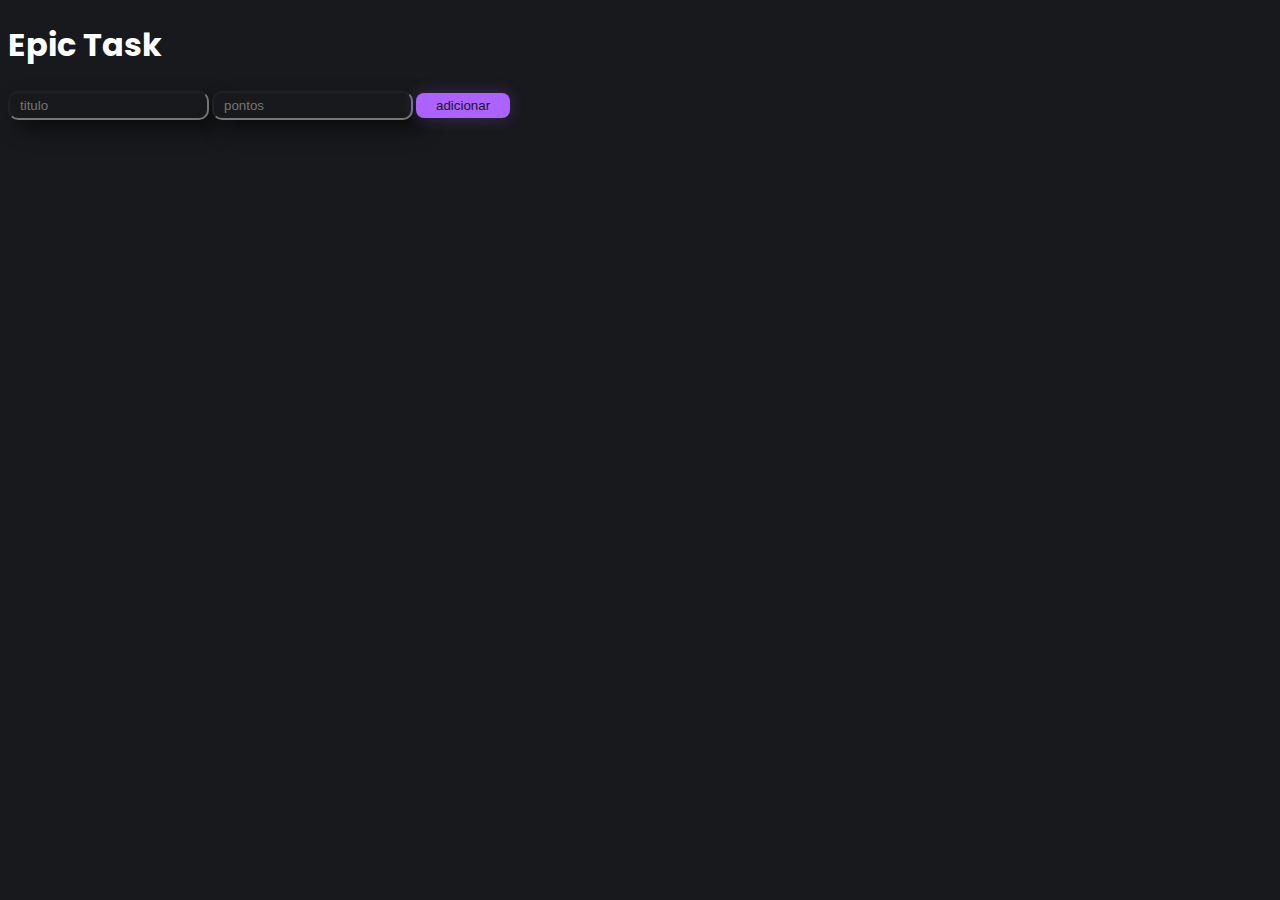
<file: 6.crud/index.html>
<!DOCTYPE html>
<html lang="PT-BR">

<head>
    <meta charset="UTF-8">
    <meta http-equiv="X-UA-Compatible" content="IE=edge">
    <meta name="viewport" content="width=device-width, initial-scale=1.0">
    <link rel="stylesheet" href="style.css">
    <title>epic Task</title>
</head>

<body>
    <h1>Epic Task</h1>

    <form action="">
        <label for="titulo" class="hide"></label>
        <input type="text" name="titulo" id="titulo" placeholder="titulo">

        <label for="pontos" class="hide"></label>
        <input type="number" name="pontos" id="pontos" placeholder="pontos">

        <button id="botaoAdicionar" class="botao">adicionar</button>
    </form>

    <section id="tarefas">
        <!-- <div role="card" class="card">
            <h2>protótipo</h2>
            <span>50 pontos</span>
            <meter value="50"></meter>
            <button class="botao">finalizar</button>
        </div> -->
    </section>

    <script src="index.js"></script>
</body>

</html>
</file>
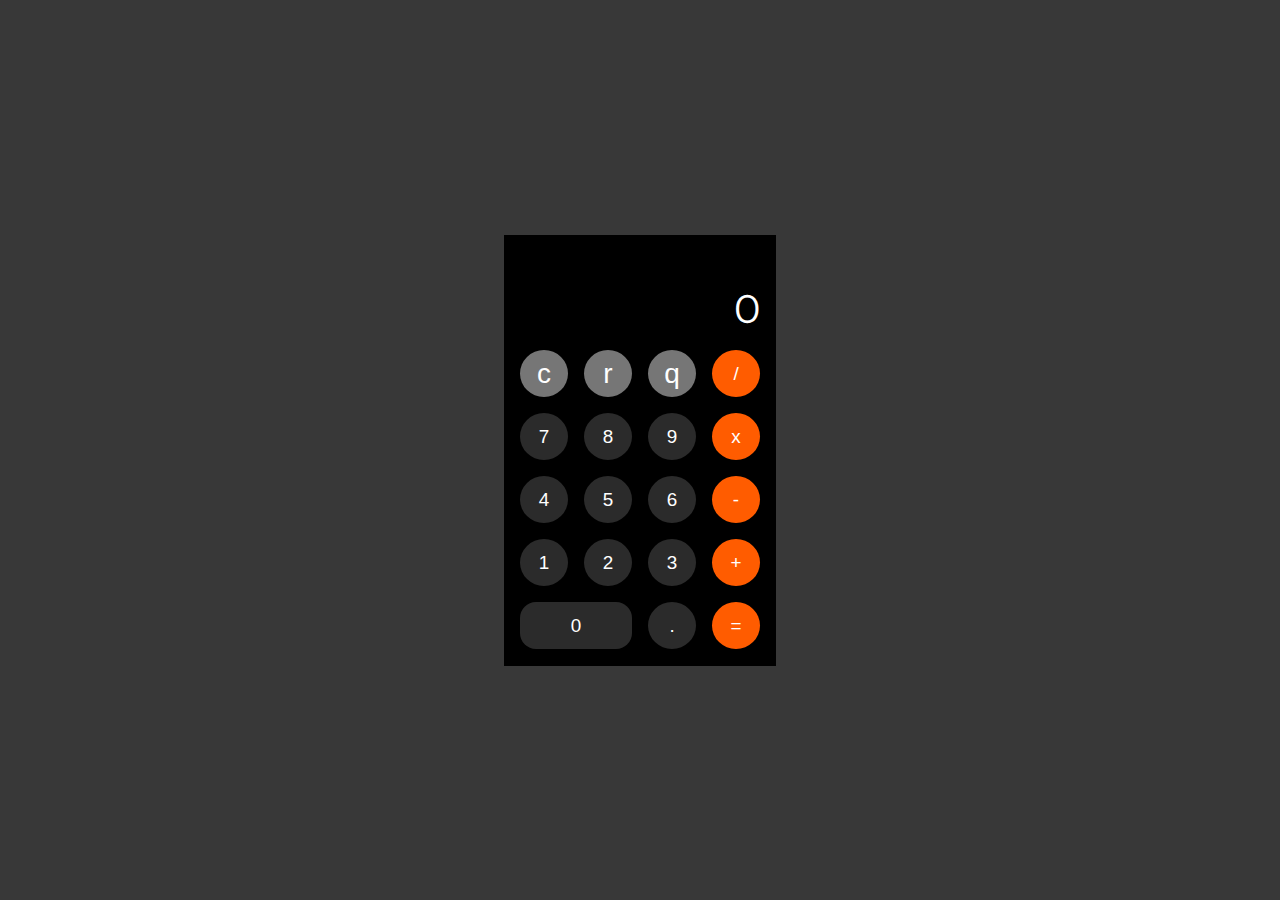
<file: prova_02/index.html>
<!DOCTYPE html>
<html lang="en">

<head>
    <meta charset="UTF-8">
    <meta name="viewport" content="width=device-width, initial-scale=1.0">
    <meta http-equiv="X-UA-Compatible" content="ie=edge">
    <title>Kauã Chaves -> Prova 02</title>
    <link rel="stylesheet" href="style.css">
</head>

<body>
    <div class="calculator-body">
        <section class="result-section">
            <div class="result-container">
                <p class="result" id="result" max="999">0</p>
            </div>
        </section>
        <section class="buttons-section">

                <button class="special-operator light-bg" id="c">c</button>
                <button class="special-operator light-bg" id="r">r</button>
                <button class="special-operator light-bg" id="q">q</button>

                <button class="slash operator orange-bg" id="divider">/</button>

                <button class="number bold-bg">7</button>
                <button class="number bold-bg">8</button>
                <button class="number bold-bg">9</button>

                <button class="multiplier operator orange-bg" id="multiplier">x</button>

                <button class="number bold-bg">4</button>
                <button class="number bold-bg">5</button>
                <button class="number bold-bg">6</button>

                <button class="minus operator orange-bg" id="minus">-</button>

                <button class="number bold-bg">1</button>
                <button class="number bold-bg">2</button>
                <button class="number bold-bg">3</button>

                <button class="sum operator orange-bg" id="sum">+</button>

                <button class="number zero bold-bg">0</button>
                <button class="dot sign bold-bg" id="dot">.</button>

                <button class="equals operator orange-bg" id="equals">=</button>
        </section>
    </div>

    <script src="script.js"></script>
</body>

</html>
</file>
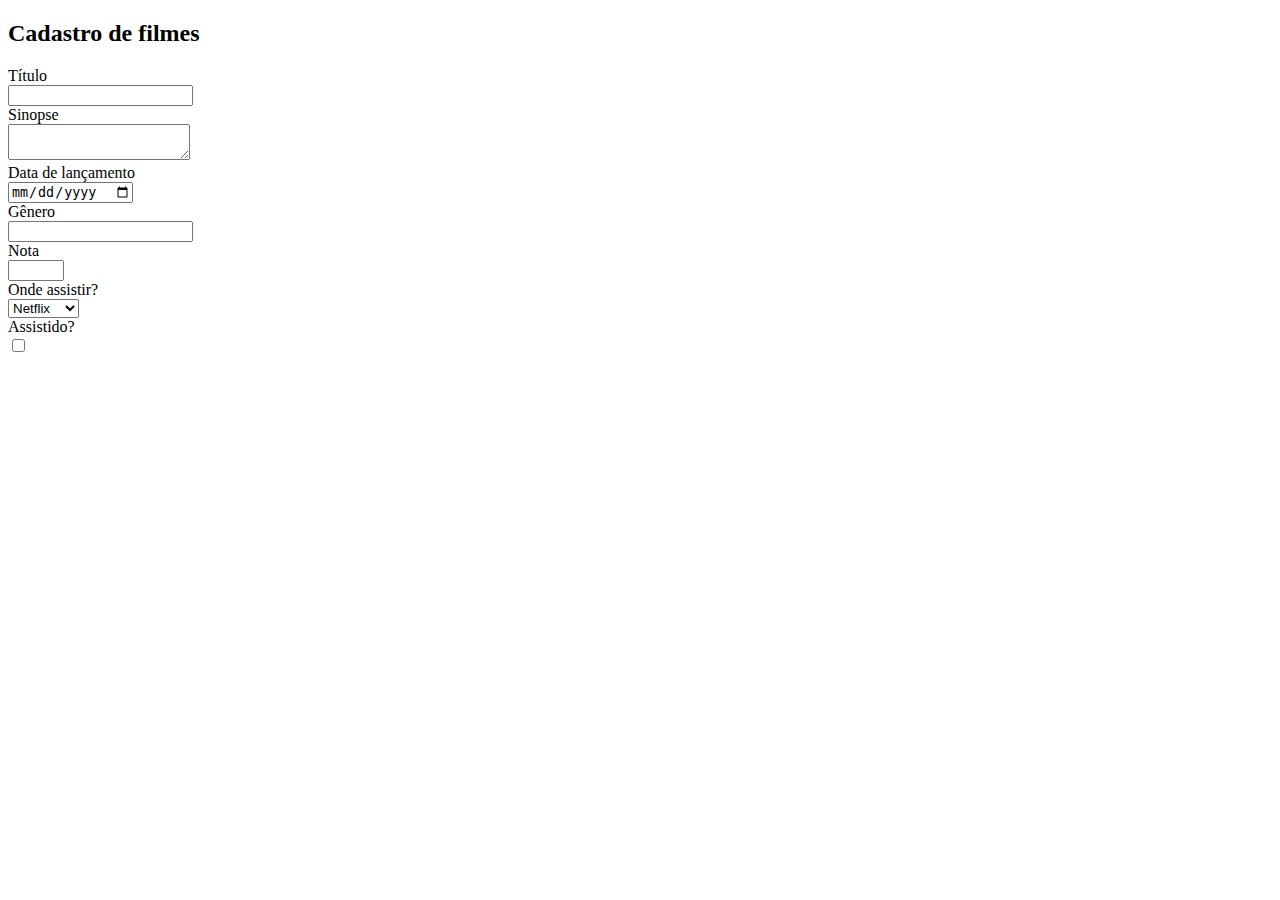
<file: 01.introducao_css/example/index.html>
<!DOCTYPE html>
<html lang="pt-br">

<head>
    <meta charset="UTF-8">
    <meta http-equiv="X-UA-Compatible" content="IE=edge">
    <meta name="viewport" content="width=device-width, initial-scale=1.0">
    <title>Senac-filmes - 24-08-2022</title>
</head>

<body>
    <h2>Cadastro de filmes</h2>

    <label id="title-label" for="title">Título</label>
    <br />
    <input type="text" name="title" id="title">
    <br />
    
    <label id="sinopse-label" for="sinopse">Sinopse</label>
    <br />
    <textarea name="sinopse" id="sinopse"></textarea>
    <br />
    
    <label id="release-date-label" for="release-date">Data de lançamento</label>
    <br />
    <input type="date" name="release-date" id="release-date">
    <br />

    <label id="genre-label" for="genre">Gênero</label>
    <br />
    <input type="text" id="genre-input" list="genre"></input>
    <datalist id="genre">
        <option value="Ação">Ação</option>
        <option value="Romance">Romance</option>
        <option value="Romance">Aventura</option>
    </datalist>
    <br />
    
    <label id="note-label" for="note">Nota</label>
    <br />
    <input min="0" max="10" type="number" name="note" id="note">
    <br />

    <label id="genre-label" for="genre">Onde assistir?</label>
    <br />
    <select name="streamming" id="streamming">
        <option value="Netflix">Netflix</option>
        <option value="Netflix">Amazon</option>
        <option value="Netflix">D+</option>
    </select>
    <br />
    
    <label id="watched-label" for="watched">Assistido?</label>
    <br />
    <input type="checkbox" name="watched" id="watched">
    <br />

</body>

</html>
</file>
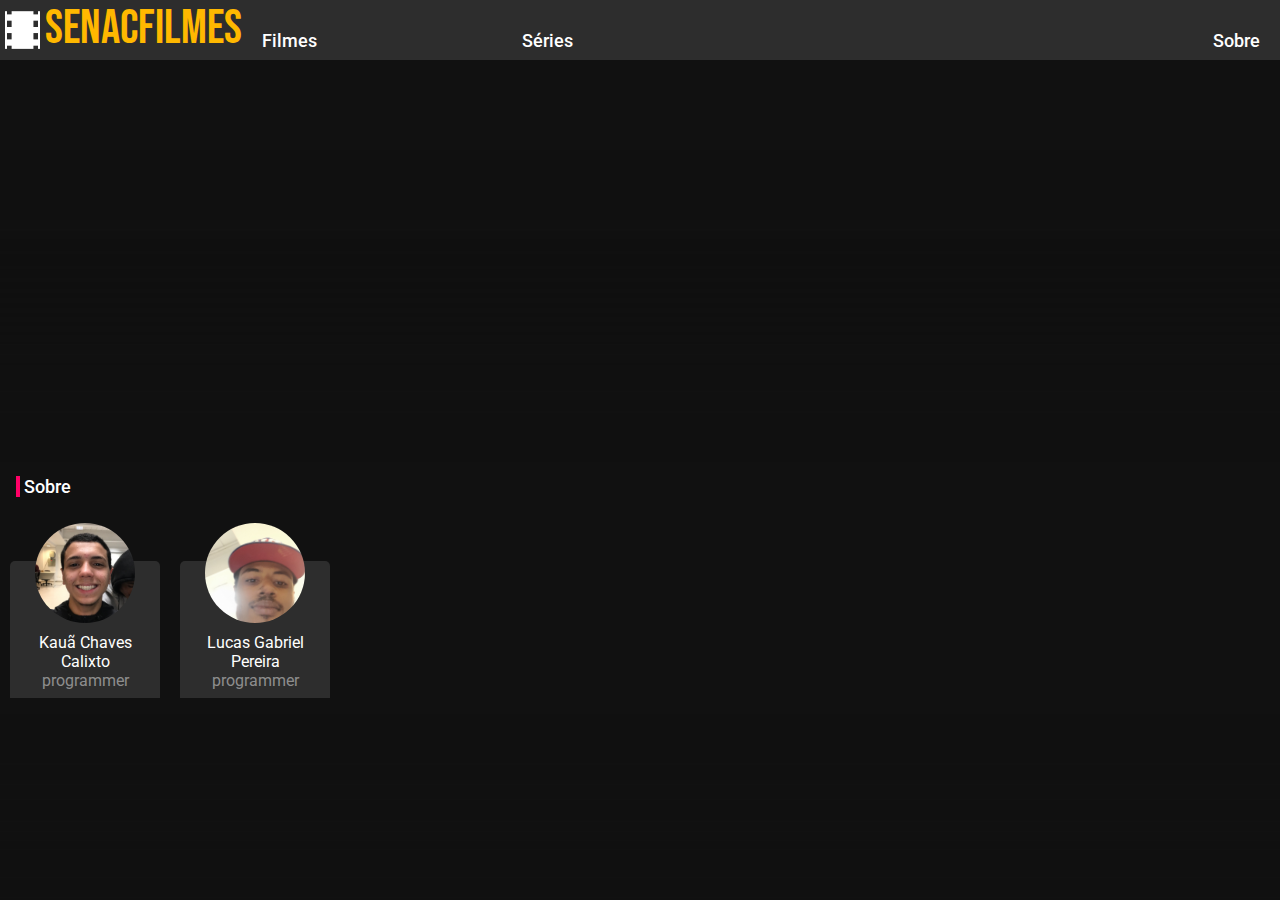
<file: 3.prova-01/tela_sobre/index.html>
<!DOCTYPE html>
<html lang="en">

<head>
    <meta charset="UTF-8">
    <meta http-equiv="X-UA-Compatible" content="IE=edge">
    <meta name="viewport" content="width=device-width, initial-scale=1.0">
    <title>Senac Filmes</title>
    <link rel="stylesheet" href="style.css">
    <link rel="stylesheet"
        href="https://fonts.googleapis.com/css2?family=Material+Symbols+Outlined:opsz,wght,FILL,GRAD@48,400,0,0" />
</head>

<body>

    <header>
        <div class="logo">
            <img src="../icon.png" alt="logo senac filmes" class="img_logo">
            <h1>SenacFilmes</h1>
        </div>
        <nav class="text-header">
            <ul>
                <li class="filmes-tag"><a href="file:///C:/Users/lucas.gplima/Downloads/prova-01/index.html">Filmes</a></li>
                <li class="series-tag"><a href="file:///C:/Users/lucas.gplima/Downloads/prova-01/tela_detalhes/index.html">Séries</a></li>
                <li class="sobre-tag"><a href="file:///C:/Users/lucas.gplima/Downloads/prova-01/tela_sobre/index.html">Sobre</a></li>
            </ul>
        </nav>
    </header>

    <div id="hero">
        <div class="hero_details">
        </div>
    </div>

    <main>
        <h2 class="elenco_h2">Sobre</h2>

        <div class="elenco flex-row">
            <section class="elenco_section">
                <div class="elenco_fg flex-column">
                    <div class="elenco_img">
                        <img src="../kaua-img.jpg" alt="imagem do elenco">
                    </div>
                    <div class="elenco_text_area">
                        <p class="elecon_title">Kauã Chaves Calixto</p>
                        <p class="elenco_description">programmer</p>
                    </div>
                </div>
                <div class="elenco_bg"></div>
            </section>
            <section class="elenco_section">
                <div class="elenco_fg flex-column">
                    <div class="elenco_img">
                        <img src="../lucas-img.jpg" alt="imagem do elenco">
                    </div>
                    <div class="elenco_text_area">
                        <p class="elecon_title">Lucas Gabriel Pereira</p>
                        <p class="elenco_description">programmer</p>
                    </div>
                </div>
                <div class="elenco_bg"></div>
            </section>
        </div>
    </main>

</body>

</html>
</file>
<file: 6.crud/style.css>
@import url('https://fonts.googleapis.com/css2?family=Poppins:wght@400;700&display=swap');

:root {
    --bg-color: #18191C;
    font-size: 10px;
}

body {
    background-color: var(--bg-color);
    color: #FFF;
    font-family: 'Poppins', sans-serif;
}

h1 {
    font-size: 3.2rem;
}

.hide {
    display: none;
}

input[type="text"],
input[type="number"] {
    background-color: var(--bg-color);
    padding: 0.5rem 1rem;
    box-shadow: 10px 10px 20px rgba(0, 0, 0, 0.5);
    border-radius: 10px;
    color: #FFF;
}

.botao {
    background: #AC62FF;
    box-shadow: 0px 0px 15px rgba(172, 98, 255, 0.25);
    border-radius: 8px;
    color: var(--bg-color);
    border: 0;
    padding: .5rem 2rem;
}

#tarefas {
    display: flex;
    flex-wrap: wrap;
}

.card {
    background: linear-gradient(270deg, #2E3237 0%, #1A1C1F 100%);
    border: 1px solid #333333;
    box-shadow: 10px 10px 20px rgba(0, 0, 0, 0.5);
    border-radius: 10px;
    padding: .5rem;
    display: flex;
    flex-direction: column;
    align-items: center;
    justify-content: space-between;
    width: 150px;
    height: 180px;

    margin: 1.6rem;
}
</file>
<file: prova_02/style.css>
@import url('https://fonts.googleapis.com/css2?family=Montserrat&display=swap');

:root{
    --light-bg: #767676;
    --bold-bg: #2B2B2B;
    --bold-bg-hover: rgb(31, 30, 30);
    --orange-bg: #FF5C00;
}

*{
    padding: 0;
    margin: 0;
}

body{
    background-color: #383838;
    display: flex;
    justify-content: center;
    align-items: center;
    height: 100vh;
}

.calculator-body{
    background-color: #000000;
    font-family: 'Montserrat', sans-serif;
    width: 100%;
    height: 100%;
    display: flex;
    flex-direction: column;

    max-width: 240px;
    max-height: 399px;

    padding: 1rem;
}

.result-section{
    min-width: 100%;
    max-width: 100%;
    height: 25%;
    display: flex;
    justify-content: center;
    align-items: flex-end;
}

.result-container{
    width: 100%;
    height: 50%;
    text-align: end;
    padding-bottom: 1rem;
}

.result{
    font-size: 40px;
    color: white;
    text-overflow: ellipsis;
    white-space: nowrap;
    overflow: hidden;
    max-width: 100%;
}

.buttons-section{
    width: 100%;
    height: 75%;

    display: grid;
    grid-template-columns: repeat(4, 1fr);
    grid-template-rows: repeat(5, 1fr);
    grid-column-gap: 1rem;
    grid-row-gap: 1rem;
}

.light-bg{
    background-color: var(--light-bg);
}
.bold-bg{
    background-color: var(--bold-bg);
}
.orange-bg{
    background-color: var(--orange-bg);
}

button {
    color: white;
    border: none;
    border-radius: 50%;
    /* padding: 5px 15px; */
}

button:hover{
    filter: brightness(85%)
}

button:active{
    filter: opacity(50%);
}

.operator{
    font-size: 1.18rem;
}

.number{
    font-size: 1.18rem;
}

.sign{
    font-size: 1.18rem;
}

.operator{
    font-size: 1.18rem;
}

.special-operator{
    font-size: 1.75rem;
}

.zero{
    border-radius: 1rem;

    grid-column-start: 1;
    grid-column-end: 3;
}
</file>
<file: 3.prova-01/tela_sobre/style.css>
@import url('https://fonts.googleapis.com/css2?family=Bebas+Neue&family=Montserrat:wght@700&family=Roboto:wght@400;700&display=swap');

* {
    margin: 0;
    padding: 0;
}

body {
    min-width: 100%;
    min-height: 100%;
}

:root {
    --bg-principal: #111;
    --bg-secundario: #2D2D2D;
    --cor-destaque: #FFB800;
    --cor-button: #0F99FF;
    --font-color-principal: #FFF;
    --font-titulo: 'Bebas Neue';
    --font-destaque: 'Montserrat', sans-serif;
    --font-principal: 'Roboto', sans-serif;
    font-size: 10px;

    --debug-mode: none;
}

body {
    background-color: var(--bg-principal);
    color: var(--font-color-principal);
    font-family: var(--font-principal);
}

a {
    color: var(--font-color-principal);
    text-decoration: none;
}

header {
    display: flex;
    background-color: var(--bg-secundario);
    align-items: flex-end;
    height: fit-content;
}

h1 {
    color: var(--cor-destaque);
    text-transform: uppercase;
    font-family: var(--font-titulo);
    font-size: 4.8rem;
    font-weight: 400;
}

nav li {
    font-family: var(--font-principal);
    list-style: none;
    font-weight: 500;
    margin: 0 2rem;
    font-size: 1.8rem;
}

nav ul {
    display: flex;
}

#hero {
    height: 40rem;
    width: 100%;
    position: relative;

    border: 1px var(--debug-mode) orange;
    overflow: hidden;
}

#hero::before {
    width: 100%;
    height: 100%;
    content: '';
    background-image: url("https://www.themoviedb.org/t/p/original/nvMoOlC7HHZ9U4WknwwGOVefvnI.jpg");
    position: absolute;
    background-size: cover;
    filter: opacity(.4);
    z-index: -1;
    box-shadow: inset 0 -100px 100px var(--bg-principal);
    transform: scale(2);
    animation: zoom 15s;
}

@keyframes zoom {
    0% {
        transform: scale(1);
    }

    100% {
        transform: scale(2);
    }
}

#hero .hero_title {
    font-size: 3.6rem;
    font-family: var(--font-destaque);
    text-shadow: 5px 5px 15px #111;
    padding-bottom: 5%;
}

#hero .hero_description {
    font-size: 1.4rem;
    font-family: var(--font-principal);
    font-weight: 400;
    color: #CCCCCC;
}

@media (max-width: 768px) {
    #hero .hero_title {
        font-size: 2.8rem;
    }

    #hero .hero_description {
        font-size: 1.0rem;
    }
}


@media (max-width: 468px) {
    #hero .hero_title {
        font-size: 2.8rem;
        max-width: 75%;
    }

    #hero .hero_description {
        font-size: 0.85rem;
        max-width: 100%;
    }
}

.hero_details {
    display: flex;
    flex-direction: row;
    align-items: center;
    justify-content: center;
    min-width: 100%;
    min-height: 100%;
    border: 1px var(--debug-mode) blue;
}

.hero_details_block {
    display: flex;
    flex-direction: row;
    align-items: center;
    padding-left: 4.5rem;
    border: 1px var(--debug-mode) brown;
}

.hero_details_block img {
    border-radius: 5px;
    width: 225px;
    height: fit-content;
}

@media (max-width: 768px) {
    .hero_details_block img {
        width: 150px;
    }
}

.hero_details_block_text {
    display: flex;
    flex-direction: column;
    align-items: left;
    padding: 0 0 0 2rem;
    border: 1px var(--debug-mode) pink;
    max-width: 50%;
    min-height: 100%;
    text-align: left;
}

@media (max-width: 512px) {
    .hero_details_block {
        padding: 0;
        max-width: 75%;
        flex-direction: column;
    }

    .hero_details_block_text {
        max-width: 100%;
    }
}

@media (max-width: 320px) {
    .hero_details_block {
        max-width: 100%;
    }

    .hero_description {
        font-size: 2rem;
    }
}

h2 {
    font-size: 1.8rem;
    font-family: var(--font-principal);
    font-weight: 500;
    border-left: 4px solid var(--cor-destaque);
    margin: 1.6rem;
    padding-left: .4rem;
}

.secao {
    display: flex;
    flex-wrap: wrap;
    justify-content: space-around;
}

.card {
    width: 180px;
    background-color: var(--bg-secundario);
    border-radius: 10px;
    display: flex;
    flex-direction: column;
    align-items: center;
    margin: 1rem;
    position: relative;
}

.card .icone-favorito {
    position: absolute;
    font-size: 2rem;
    right: 1rem;
    text-shadow: 2px 2px 2px #000;
    filter: opacity(0);
    transition: filter .5s;
}

.card:hover .icone-favorito {
    filter: opacity(1);
}

.card img {
    width: 100%;
    border-radius: 10px 10px 0 0;
    cursor: pointer;
    transition: filter .5s;
}

.card img:hover {
    filter: opacity(.7);
}

.card p:first-of-type {
    font-size: 1.6rem;
    font-family: var(--font-principal);
    font-weight: bold;
    margin-top: .5rem;
}

.card p:nth-of-type(2) {
    font-size: 1.4rem;
    filter: opacity(.8);
    margin-top: .5rem;
}

.botao {
    background-color: var(--cor-button);
    font-size: 1.4rem;
    border-radius: 5px;
    padding: .5rem 2rem;
    margin: 1rem;
    font-weight: 400;
    transition: box-shadow .5s ease-in-out;
}

.botao:hover {
    box-shadow: 0 0 8px #FFF;
}

header {
    display: flex;
    align-items: center;
    border: 2px var(--debug-mode) purple;
}

@media (max-width: 512px) {
    header {
        flex-direction: column;
        height: 100px;
    }
}

.img_logo {
    width: 35px;
    height: 50px;
    filter: invert();
    padding: 5px;
}

.logo {
    min-width: fit-content;
    display: flex;
    flex-direction: row;
    border: 1px var(--debug-mode) green;
}

.text-header {
    width: 100%;
    height: 100%;
    border: 1px var(--debug-mode) red;

    position: relative;
}

.text-header li {
    position: absolute;
}

.series-tag {
    left: 25%;
}

.sobre-tag {
    right: 0;
}

main {
    box-shadow: 0px -4px 115px 150px var(--bg-principal);
}

.main_buttons {
    display: flex;
    flex-direction: row;
    max-width: fit-content;
    margin-left: 2rem;
    border: 1px var(--debug-mode) darkgreen;
}

.main_buttons img {
    max-width: 20px;
    max-height: fit-content;
    filter: invert();
    padding-right: 0.5rem;
}

.main_buttons button {
    display: flex;
    flex-direction: row;
    justify-content: center;
    font-family: var(--font-principal);
    color: white;
    font-size: 1.6rem;
    font-weight: 400;
    padding: 0.75rem 2rem 0.75rem 2rem;
    background-color: #FF0066;
    border-radius: 5px;
    border: none;
}

.elenco_h2 {
    border-color: #FF0066;
}

.flex-row {
    display: flex;
    flex-direction: row;
}

.flex-column {
    display: flex;
    flex-direction: column;
}

.elenco {
    padding: 1rem;
}

.elenco section {
    margin-right: 2rem;
}

.elenco_section {
    display: grid;
    grid-area: 1 / 1;

    min-width: 150px;
    max-width: 150px;
    min-height: 175px;
    max-height: 175px;

    overflow: hidden;

    border: 1px var(--debug-mode) pink;
}

.elenco_section div {
    grid-column-start: 1;
    grid-row-start: 1;
}

.elenco_fg {
    justify-content: center;
    align-items: center;
}

.elenco_img {
    display: inline-block;
    position: relative;
    width: 100px;
    height: 100px;
    overflow: hidden;
    border-radius: 50%;
}

.elenco_img img {
    width: auto;
    height: 100%;
    margin-left: 15px;
    transform: scale(1.5);
}

.elenco_fg p {
    font-size: 1.6rem;
    font-family: var(--font-principal);
    font-weight: 400;
}

.elenco_fg .elenco_description {
    color: #8D8D8D;
}

.elenco_bg {
    min-width: 100%;
    min-height: 100%;
    background-color: var(--bg-secundario);
    z-index: -100;

    margin-top: 25%;
    border-radius: 5px;
}

.elenco_text_area {
    display: flex;
    flex-direction: column;
    text-align: center;
    max-width: 75%;
    margin: 1rem;
}
</file>
